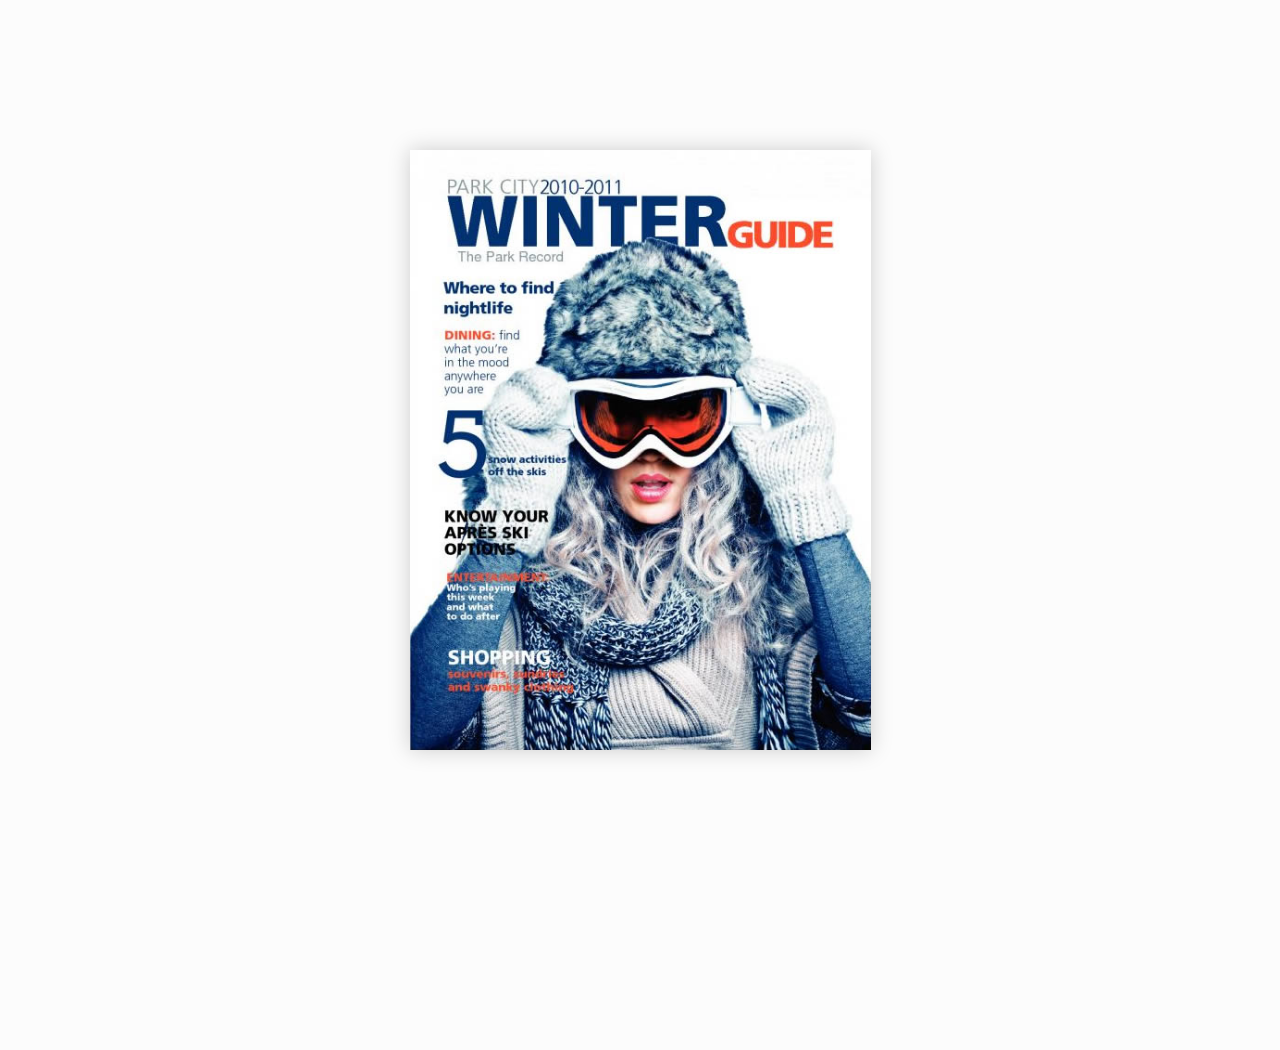
<file: js/turnjs4/samples/basic/index.html>
<!doctype html>
<!--[if lt IE 7 ]> <html lang="en" class="ie6"> <![endif]-->
<!--[if IE 7 ]>    <html lang="en" class="ie7"> <![endif]-->
<!--[if IE 8 ]>    <html lang="en" class="ie8"> <![endif]-->
<!--[if IE 9 ]>    <html lang="en" class="ie9"> <![endif]-->
<!--[if !IE]><!--> <html lang="en"> <!--<![endif]-->
<head>
<meta name="viewport" content="width = 1050, user-scalable = no" />
<script type="text/javascript" src="../../extras/jquery.min.1.7.js"></script>
<script type="text/javascript" src="../../extras/modernizr.2.5.3.min.js"></script>
</head>
<body>

<div class="flipbook-viewport">
	<div class="container">
		<div class="flipbook">
			<div style="background-image:url(pages/1.jpg)"></div>
			<div style="background-image:url(pages/2.jpg)"></div>
			<div style="background-image:url(pages/3.jpg)"></div>
			<div style="background-image:url(pages/4.jpg)"></div>
			<div style="background-image:url(pages/5.jpg)"></div>
			<div style="background-image:url(pages/6.jpg)"></div>
			<div style="background-image:url(pages/7.jpg)"></div>
			<div style="background-image:url(pages/8.jpg)"></div>
			<div style="background-image:url(pages/9.jpg)"></div>
			<div style="background-image:url(pages/10.jpg)"></div>
			<div style="background-image:url(pages/11.jpg)"></div>
			<div style="background-image:url(pages/12.jpg)"></div>
		</div>
	</div>
</div>


<script type="text/javascript">

function loadApp() {

	// Create the flipbook

	$('.flipbook').turn({
			// Width

			width:922,
			
			// Height

			height:600,

			// Elevation

			elevation: 50,
			
			// Enable gradients

			gradients: true,
			
			// Auto center this flipbook

			autoCenter: true

	});
}

// Load the HTML4 version if there's not CSS transform

yepnope({
	test : Modernizr.csstransforms,
	yep: ['../../lib/turn.js'],
	nope: ['../../lib/turn.html4.min.js'],
	both: ['css/basic.css'],
	complete: loadApp
});

</script>

</body>
</html>
</file>
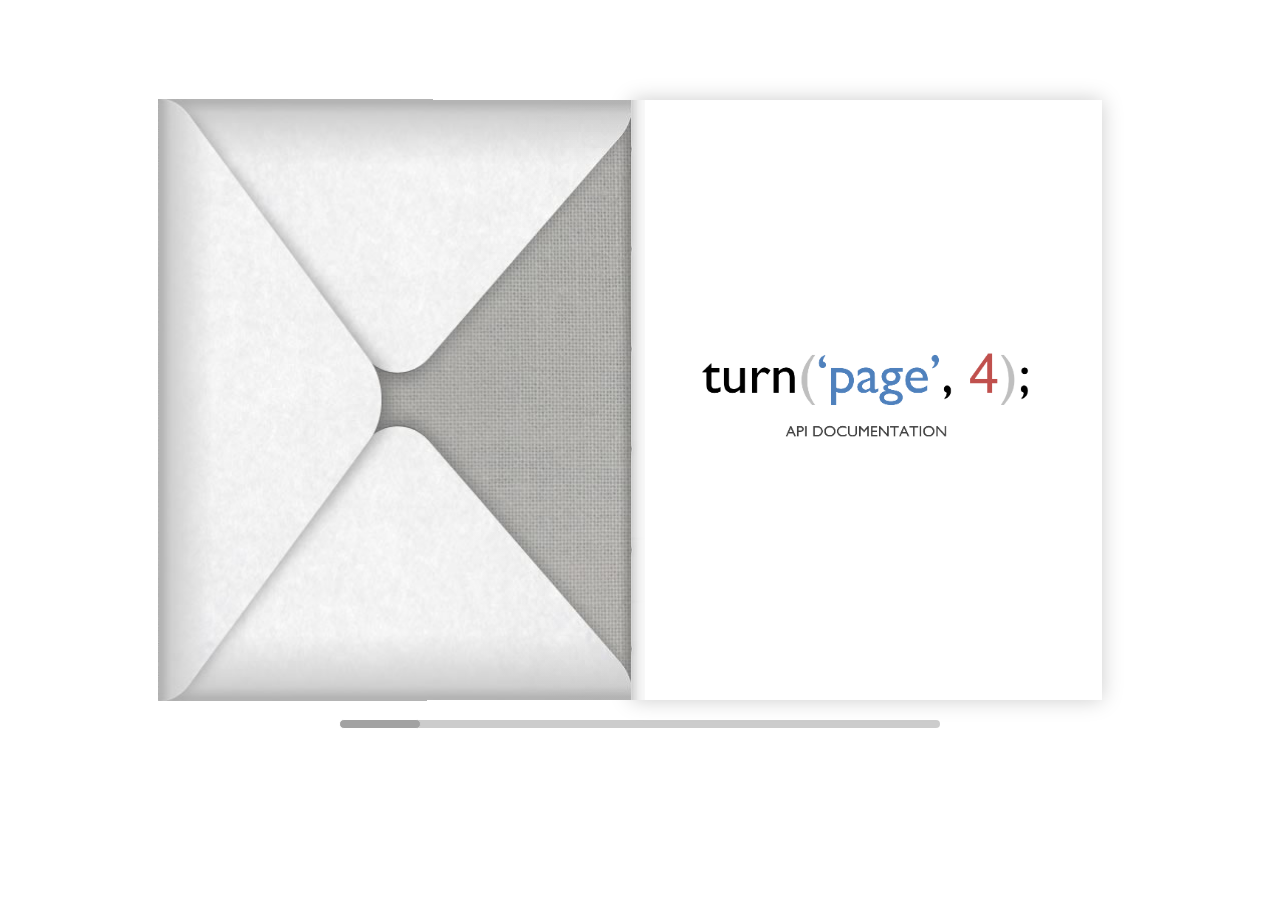
<file: js/turnjs4/samples/docs/index.html>
<!doctype html>
<!--[if lt IE 7 ]> <html lang="en" class="ie6"> <![endif]-->
<!--[if IE 7 ]>    <html lang="en" class="ie7"> <![endif]-->
<!--[if IE 8 ]>    <html lang="en" class="ie8"> <![endif]-->
<!--[if IE 9 ]>    <html lang="en" class="ie9"> <![endif]-->
<!--[if !IE]><!--> <html lang="en"> <!--<![endif]-->
<head>
<script type="text/javascript" src="../../extras/jquery.min.1.7.js"></script>
<script type="text/javascript" src="../../extras/jquery-ui-1.8.20.custom.min.js"></script>
<script type="text/javascript" src="../../extras/jquery.mousewheel.min.js"></script>
<script type="text/javascript" src="../../extras/modernizr.2.5.3.min.js"></script>
<script type="text/javascript" src="../../lib/hash.js"></script>

</head>
<body>

<div id="canvas">
	<div id="book-zoom">
		<div class="sample-docs">
			<div ignore="1" class="tabs"><div class="left">  </div> <div class="right"> </div></div>
			<div class="hard"></div>
			<div class="hard"></div>
			<div class="hard p29"></div>
			<div class="hard p30"></div>
		</div>
	</div>


	<div id="slider-bar" class="turnjs-slider">
		<div id="slider"></div>
	</div>
</div>


<script type="text/javascript">

function loadApp() {

	var flipbook = $('.sample-docs');

	// Check if the CSS was already loaded
	
	if (flipbook.width()==0 || flipbook.height()==0) {
		setTimeout(loadApp, 10);
		return;
	}

	// Mousewheel

	$('#book-zoom').mousewheel(function(event, delta, deltaX, deltaY) {

		var data = $(this).data(),
			step = 30,
			flipbook = $('.sample-docs'),
			actualPos = $('#slider').slider('value')*step;

		if (typeof(data.scrollX)==='undefined') {
			data.scrollX = actualPos;
			data.scrollPage = flipbook.turn('page');
		}

		data.scrollX = Math.min($( "#slider" ).slider('option', 'max')*step,
			Math.max(0, data.scrollX + deltaX));

		var actualView = Math.round(data.scrollX/step),
			page = Math.min(flipbook.turn('pages'), Math.max(1, actualView*2 - 2));

		if ($.inArray(data.scrollPage, flipbook.turn('view', page))==-1) {
			data.scrollPage = page;
			flipbook.turn('page', page);
		}

		if (data.scrollTimer)
			clearInterval(data.scrollTimer);
		
		data.scrollTimer = setTimeout(function(){
			data.scrollX = undefined;
			data.scrollPage = undefined;
			data.scrollTimer = undefined;
		}, 1000);

	});

	// Slider

	$( "#slider" ).slider({
		min: 1,
		max: 100,

		start: function(event, ui) {
			if (!window._thumbPreview) {
				_thumbPreview = $('<div />', {'class': 'thumbnail'}).html('<div></div>');
				setPreview(ui.value);
				_thumbPreview.appendTo($(ui.handle));
			} else
				setPreview(ui.value);

			moveBar(false);
		},

		slide: function(event, ui) {
			setPreview(ui.value);
		},

		stop: function() {
			if (window._thumbPreview)
				_thumbPreview.removeClass('show');
			
			$('.sample-docs').turn('page', Math.max(1, $(this).slider('value')*2 - 2));
		}
	});


	// URIs
	
	Hash.on('^page\/([0-9]*)$', {
		yep: function(path, parts) {
			var page = parts[1];

			if (page!==undefined) {
				if ($('.sample-docs').turn('is'))
					$('.sample-docs').turn('page', page);
			}

		},
		nop: function(path) {

			if ($('.sample-docs').turn('is'))
				$('.sample-docs').turn('page', 1);
		}
	});

	// Arrows

	$(document).keydown(function(e){

		var previous = 37, next = 39;

		switch (e.keyCode) {
			case previous:

				$('.sample-docs').turn('previous');

			break;
			case next:
				
				$('.sample-docs').turn('next');

			break;
		}

	});

	// Create the flipbook

	flipbook.turn({
		elevation: 50,
		acceleration: false,
		gradients: true,
		autoCenter: true,
		duration: 1000,
		pages: 30,
		when: {

		turning: function(e, page, view) {
			
			var book = $(this),
			currentPage = book.turn('page'),
			pages = book.turn('pages');
				
			if (currentPage>3 && currentPage<pages-3) {
				if (page==1) {
					book.turn('page', 2).turn('stop').turn('page', page);
					e.preventDefault();
					return;
				} else if (page==pages) {
					book.turn('page', pages-1).turn('stop').turn('page', page);
					e.preventDefault();
					return;
				}
			} else if (page>3 && page<pages-3) {
				if (currentPage==1) {
					book.turn('page', 2).turn('stop').turn('page', page);
					e.preventDefault();
					return;
				} else if (currentPage==pages) {
					book.turn('page', pages-1).turn('stop').turn('page', page);
					e.preventDefault();
					return;
				}
			}

			Hash.go('page/'+page).update();

			if (page==1 || page==pages)
				$('.sample-docs .tabs').hide();
			

		},

		turned: function(e, page, view) {

			var book = $(this);

			$('#slider').slider('value', getViewNumber(book, page));

			if (page!=1 && page!=book.turn('pages'))
				$('.sample-docs .tabs').fadeIn(500);
			else
				$('.sample-docs .tabs').hide();

			book.turn('center');
			updateTabs();

		},

		start: function(e, pageObj) {
	
			moveBar(true);

		},

		end: function(e, pageObj) {
		
			var book = $(this);

			setTimeout(function() {
				$('#slider').slider('value', getViewNumber(book));
			}, 1);

			moveBar(false);

		},

		missing: function (e, pages) {

			for (var i = 0; i < pages.length; i++)
				addPage(pages[i], $(this));

		}
	}
	}). turn('page', 2);


	$('#slider').slider('option', 'max', numberOfViews(flipbook));

	flipbook.addClass('animated');


	// Show canvas

	$('#canvas').css({visibility: 'visible'});
}

// Hide canvas

$('#canvas').css({visibility: 'hidden'});

yepnope({
	test: Modernizr.csstransforms,
	yep: ['../../lib/turn.min.js', 'css/jquery.ui.css'],
	nope: ['../../lib/turn.html4.min.js', 'css/jquery.ui.html4.css'],
	both: ['css/docs.css', 'js/docs.js'],
	complete: loadApp
});

</script>

</body>
</html>
</file>
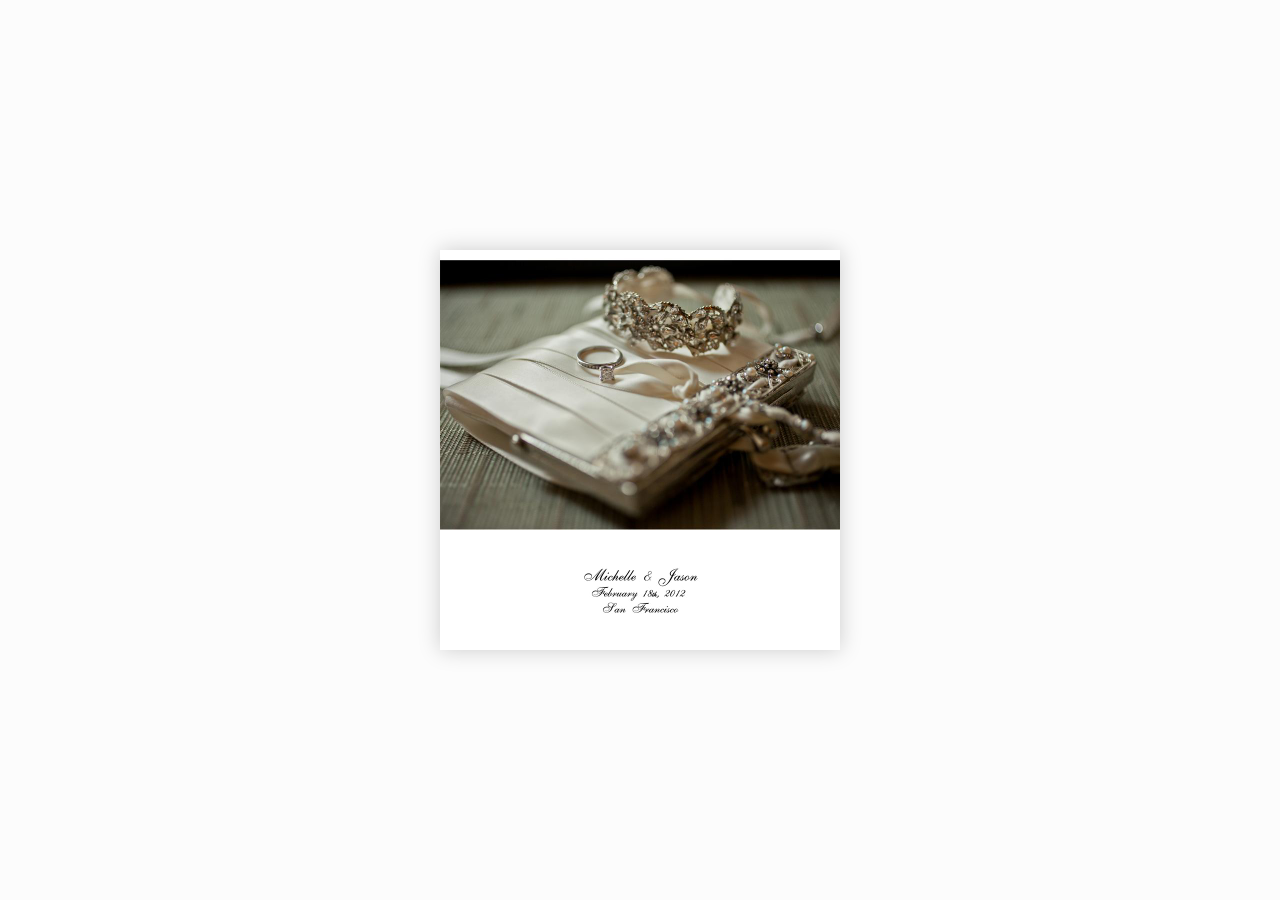
<file: js/turnjs4/samples/double-page/index.html>
<!doctype html>
<!--[if lt IE 7 ]> <html lang="en" class="ie6"> <![endif]-->
<!--[if IE 7 ]>    <html lang="en" class="ie7"> <![endif]-->
<!--[if IE 8 ]>    <html lang="en" class="ie8"> <![endif]-->
<!--[if IE 9 ]>    <html lang="en" class="ie9"> <![endif]-->
<!--[if !IE]><!--> <html lang="en"> <!--<![endif]-->
<head>
<meta name="viewport" content="width = 1050, user-scalable = no" />
<script type="text/javascript" src="../../extras/jquery.min.1.7.js"></script>
<script type="text/javascript" src="../../extras/modernizr.2.5.3.min.js"></script>
</head>
<body>

<div class="flipbook-viewport">
	<div class="container">
		<div class="flipbook">
			<div class="page" style="background-image:url(pages/1.jpg)"></div>
			<div class="double" style="background-image:url(pages/2.jpg)"></div>
			<div class="double" style="background-image:url(pages/3.jpg)"></div>
			<div class="double" style="background-image:url(pages/4.jpg)"></div>
			<div class="double" style="background-image:url(pages/5.jpg)"></div>
			<div class="double" style="background-image:url(pages/6.jpg)"></div>
			<div class="page" style="background-image:url(pages/7.jpg)"></div>
		</div>
	</div>
</div>


<script type="text/javascript">

function loadApp() {

	var flipbook = $('.flipbook');

 	// Check if the CSS was already loaded
	
	if (flipbook.width()==0 || flipbook.height()==0) {
		setTimeout(loadApp, 10);
		return;
	}

	$('.flipbook .double').scissor();

	// Create the flipbook

	$('.flipbook').turn({
			// Elevation

			elevation: 50,
			
			// Enable gradients

			gradients: true,
			
			// Auto center this flipbook

			autoCenter: true

	});
}

// Load the HTML4 version if there's not CSS transform

yepnope({
	test : Modernizr.csstransforms,
	yep: ['../../lib/turn.min.js'],
	nope: ['../../lib/turn.html4.min.js'],
	both: ['../../lib/scissor.min.js', 'css/double-page.css'],
	complete: loadApp
});

</script>

</body>
</html>
</file>
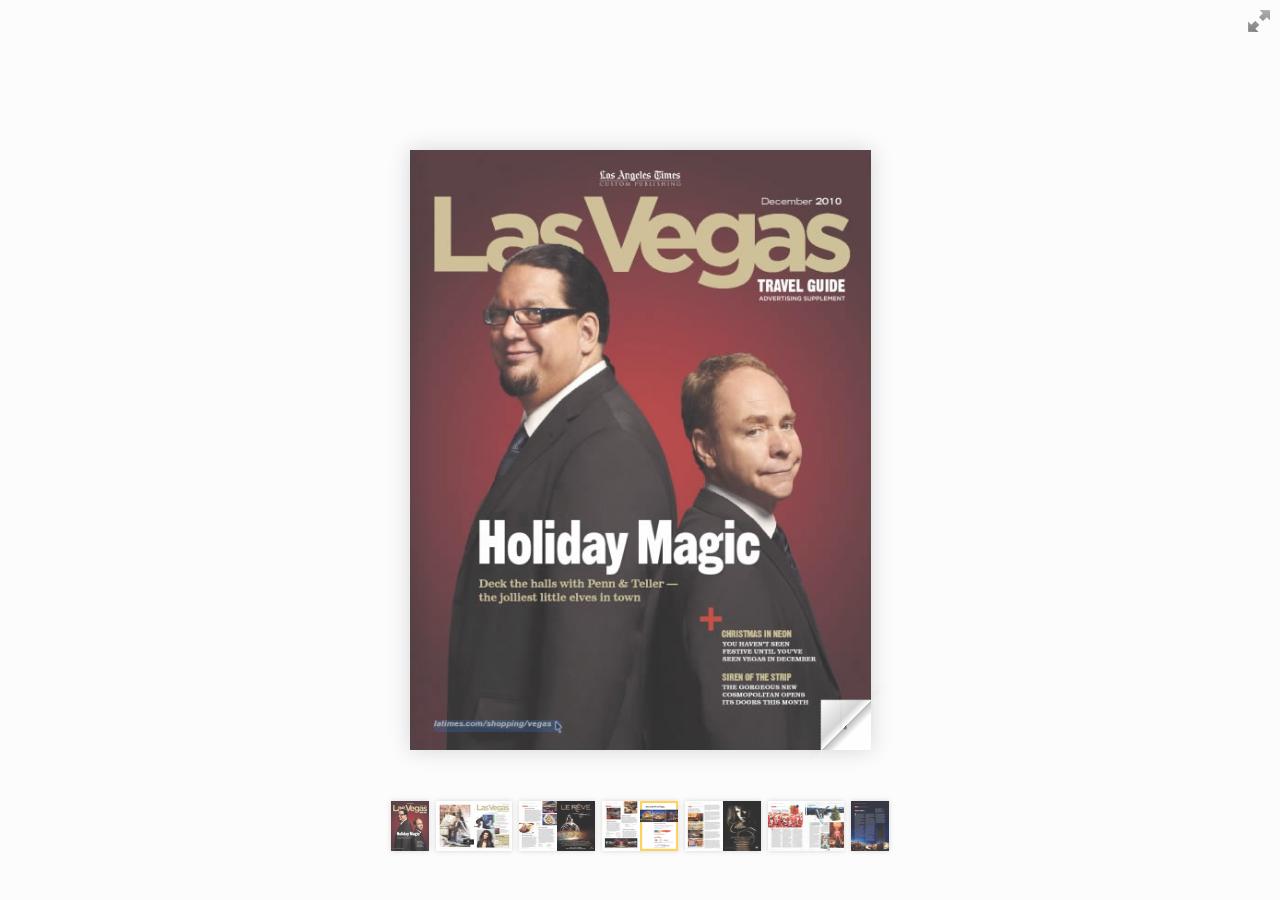
<file: js/turnjs4/samples/magazine/index.html>
<!doctype html>
<!--[if lt IE 7 ]> <html lang="en" class="ie6"> <![endif]-->
<!--[if IE 7 ]>    <html lang="en" class="ie7"> <![endif]-->
<!--[if IE 8 ]>    <html lang="en" class="ie8"> <![endif]-->
<!--[if IE 9 ]>    <html lang="en" class="ie9"> <![endif]-->
<!--[if !IE]><!--> <html lang="en"> <!--<![endif]-->
<head>
<title>Using turn.js and the new zoom feature</title>
<meta name="viewport" content="width = 1050, user-scalable = no" />
<script type="text/javascript" src="../../extras/jquery.min.1.7.js"></script>
<script type="text/javascript" src="../../extras/modernizr.2.5.3.min.js"></script>
<script type="text/javascript" src="../../lib/hash.js"></script>

</head>
<body>

<div id="canvas">

<div class="zoom-icon zoom-icon-in"></div>

<div class="magazine-viewport">
	<div class="container">
		<div class="magazine">
			<!-- Next button -->
			<div ignore="1" class="next-button"></div>
			<!-- Previous button -->
			<div ignore="1" class="previous-button"></div>
		</div>
	</div>
</div>

<!-- Thumbnails -->
<div class="thumbnails">
	<div>
		<ul>
			<li class="i">
				<img src="pages/1-thumb.jpg" width="76" height="100" class="page-1">
				<span>1</span>
			</li>
			<li class="d">
				<img src="pages/2-thumb.jpg" width="76" height="100" class="page-2">
				<img src="pages/3-thumb.jpg" width="76" height="100" class="page-3">
				<span>2-3</span>
			</li>
			<li class="d">
				<img src="pages/4-thumb.jpg" width="76" height="100" class="page-4">
				<img src="pages/5-thumb.jpg" width="76" height="100" class="page-5">
				<span>4-5</span>
			</li>
			<li class="d">
				<img src="pages/6-thumb.jpg" width="76" height="100" class="page-6">
				<img src="pages/7-thumb.jpg" width="76" height="100" class="page-7">
				<span>6-7</span>
			</li>
			<li class="d">
				<img src="pages/8-thumb.jpg" width="76" height="100" class="page-8">
				<img src="pages/9-thumb.jpg" width="76" height="100" class="page-9">
				<span>8-9</span>
			</li>
			<li class="d">
				<img src="pages/10-thumb.jpg" width="76" height="100" class="page-10">
				<img src="pages/11-thumb.jpg" width="76" height="100" class="page-11">
				<span>10-11</span>
			</li>
			<li class="i">
				<img src="pages/12-thumb.jpg" width="76" height="100" class="page-12">
				<span>12</span>
			</li>
		<ul>
	<div>	
</div>
</div>

<script type="text/javascript">

function loadApp() {

 	$('#canvas').fadeIn(1000);

 	var flipbook = $('.magazine');

 	// Check if the CSS was already loaded
	
	if (flipbook.width()==0 || flipbook.height()==0) {
		setTimeout(loadApp, 10);
		return;
	}
	
	// Create the flipbook

	flipbook.turn({
			
			// Magazine width

			width: 922,

			// Magazine height

			height: 600,

			// Duration in millisecond

			duration: 1000,

			// Hardware acceleration

			acceleration: !isChrome(),

			// Enables gradients

			gradients: true,
			
			// Auto center this flipbook

			autoCenter: true,

			// Elevation from the edge of the flipbook when turning a page

			elevation: 50,

			// The number of pages

			pages: 12,

			// Events

			when: {
				turning: function(event, page, view) {
					
					var book = $(this),
					currentPage = book.turn('page'),
					pages = book.turn('pages');
			
					// Update the current URI

					Hash.go('page/' + page).update();

					// Show and hide navigation buttons

					disableControls(page);
					

					$('.thumbnails .page-'+currentPage).
						parent().
						removeClass('current');

					$('.thumbnails .page-'+page).
						parent().
						addClass('current');



				},

				turned: function(event, page, view) {

					disableControls(page);

					$(this).turn('center');

					if (page==1) { 
						$(this).turn('peel', 'br');
					}

				},

				missing: function (event, pages) {

					// Add pages that aren't in the magazine

					for (var i = 0; i < pages.length; i++)
						addPage(pages[i], $(this));

				}
			}

	});

	// Zoom.js

	$('.magazine-viewport').zoom({
		flipbook: $('.magazine'),

		max: function() { 
			
			return largeMagazineWidth()/$('.magazine').width();

		}, 

		when: {

			swipeLeft: function() {

				$(this).zoom('flipbook').turn('next');

			},

			swipeRight: function() {
				
				$(this).zoom('flipbook').turn('previous');

			},

			resize: function(event, scale, page, pageElement) {

				if (scale==1)
					loadSmallPage(page, pageElement);
				else
					loadLargePage(page, pageElement);

			},

			zoomIn: function () {

				$('.thumbnails').hide();
				$('.made').hide();
				$('.magazine').removeClass('animated').addClass('zoom-in');
				$('.zoom-icon').removeClass('zoom-icon-in').addClass('zoom-icon-out');
				
				if (!window.escTip && !$.isTouch) {
					escTip = true;

					$('<div />', {'class': 'exit-message'}).
						html('<div>Press ESC to exit</div>').
							appendTo($('body')).
							delay(2000).
							animate({opacity:0}, 500, function() {
								$(this).remove();
							});
				}
			},

			zoomOut: function () {

				$('.exit-message').hide();
				$('.thumbnails').fadeIn();
				$('.made').fadeIn();
				$('.zoom-icon').removeClass('zoom-icon-out').addClass('zoom-icon-in');

				setTimeout(function(){
					$('.magazine').addClass('animated').removeClass('zoom-in');
					resizeViewport();
				}, 0);

			}
		}
	});

	// Zoom event

	if ($.isTouch)
		$('.magazine-viewport').bind('zoom.doubleTap', zoomTo);
	else
		$('.magazine-viewport').bind('zoom.tap', zoomTo);


	// Using arrow keys to turn the page

	$(document).keydown(function(e){

		var previous = 37, next = 39, esc = 27;

		switch (e.keyCode) {
			case previous:

				// left arrow
				$('.magazine').turn('previous');
				e.preventDefault();

			break;
			case next:

				//right arrow
				$('.magazine').turn('next');
				e.preventDefault();

			break;
			case esc:
				
				$('.magazine-viewport').zoom('zoomOut');	
				e.preventDefault();

			break;
		}
	});

	// URIs - Format #/page/1 

	Hash.on('^page\/([0-9]*)$', {
		yep: function(path, parts) {
			var page = parts[1];

			if (page!==undefined) {
				if ($('.magazine').turn('is'))
					$('.magazine').turn('page', page);
			}

		},
		nop: function(path) {

			if ($('.magazine').turn('is'))
				$('.magazine').turn('page', 1);
		}
	});


	$(window).resize(function() {
		resizeViewport();
	}).bind('orientationchange', function() {
		resizeViewport();
	});

	// Events for thumbnails

	$('.thumbnails').click(function(event) {
		
		var page;

		if (event.target && (page=/page-([0-9]+)/.exec($(event.target).attr('class'))) ) {
		
			$('.magazine').turn('page', page[1]);
		}
	});

	$('.thumbnails li').
		bind($.mouseEvents.over, function() {
			
			$(this).addClass('thumb-hover');

		}).bind($.mouseEvents.out, function() {
			
			$(this).removeClass('thumb-hover');

		});

	if ($.isTouch) {
	
		$('.thumbnails').
			addClass('thumbanils-touch').
			bind($.mouseEvents.move, function(event) {
				event.preventDefault();
			});

	} else {

		$('.thumbnails ul').mouseover(function() {

			$('.thumbnails').addClass('thumbnails-hover');

		}).mousedown(function() {

			return false;

		}).mouseout(function() {

			$('.thumbnails').removeClass('thumbnails-hover');

		});

	}


	// Regions

	if ($.isTouch) {
		$('.magazine').bind('touchstart', regionClick);
	} else {
		$('.magazine').click(regionClick);
	}

	// Events for the next button

	$('.next-button').bind($.mouseEvents.over, function() {
		
		$(this).addClass('next-button-hover');

	}).bind($.mouseEvents.out, function() {
		
		$(this).removeClass('next-button-hover');

	}).bind($.mouseEvents.down, function() {
		
		$(this).addClass('next-button-down');

	}).bind($.mouseEvents.up, function() {
		
		$(this).removeClass('next-button-down');

	}).click(function() {
		
		$('.magazine').turn('next');

	});

	// Events for the next button
	
	$('.previous-button').bind($.mouseEvents.over, function() {
		
		$(this).addClass('previous-button-hover');

	}).bind($.mouseEvents.out, function() {
		
		$(this).removeClass('previous-button-hover');

	}).bind($.mouseEvents.down, function() {
		
		$(this).addClass('previous-button-down');

	}).bind($.mouseEvents.up, function() {
		
		$(this).removeClass('previous-button-down');

	}).click(function() {
		
		$('.magazine').turn('previous');

	});


	resizeViewport();

	$('.magazine').addClass('animated');

}

// Zoom icon

 $('.zoom-icon').bind('mouseover', function() { 
 	
 	if ($(this).hasClass('zoom-icon-in'))
 		$(this).addClass('zoom-icon-in-hover');

 	if ($(this).hasClass('zoom-icon-out'))
 		$(this).addClass('zoom-icon-out-hover');
 
 }).bind('mouseout', function() { 
 	
 	 if ($(this).hasClass('zoom-icon-in'))
 		$(this).removeClass('zoom-icon-in-hover');
 	
 	if ($(this).hasClass('zoom-icon-out'))
 		$(this).removeClass('zoom-icon-out-hover');

 }).bind('click', function() {

 	if ($(this).hasClass('zoom-icon-in'))
 		$('.magazine-viewport').zoom('zoomIn');
 	else if ($(this).hasClass('zoom-icon-out'))	
		$('.magazine-viewport').zoom('zoomOut');

 });

 $('#canvas').hide();


// Load the HTML4 version if there's not CSS transform

yepnope({
	test : Modernizr.csstransforms,
	yep: ['../../lib/turn.js'],
	nope: ['../../lib/turn.html4.min.js'],
	both: ['../../lib/zoom.min.js', 'js/magazine.js', 'css/magazine.css'],
	complete: loadApp
});

</script>

</body>
</html>
</file>
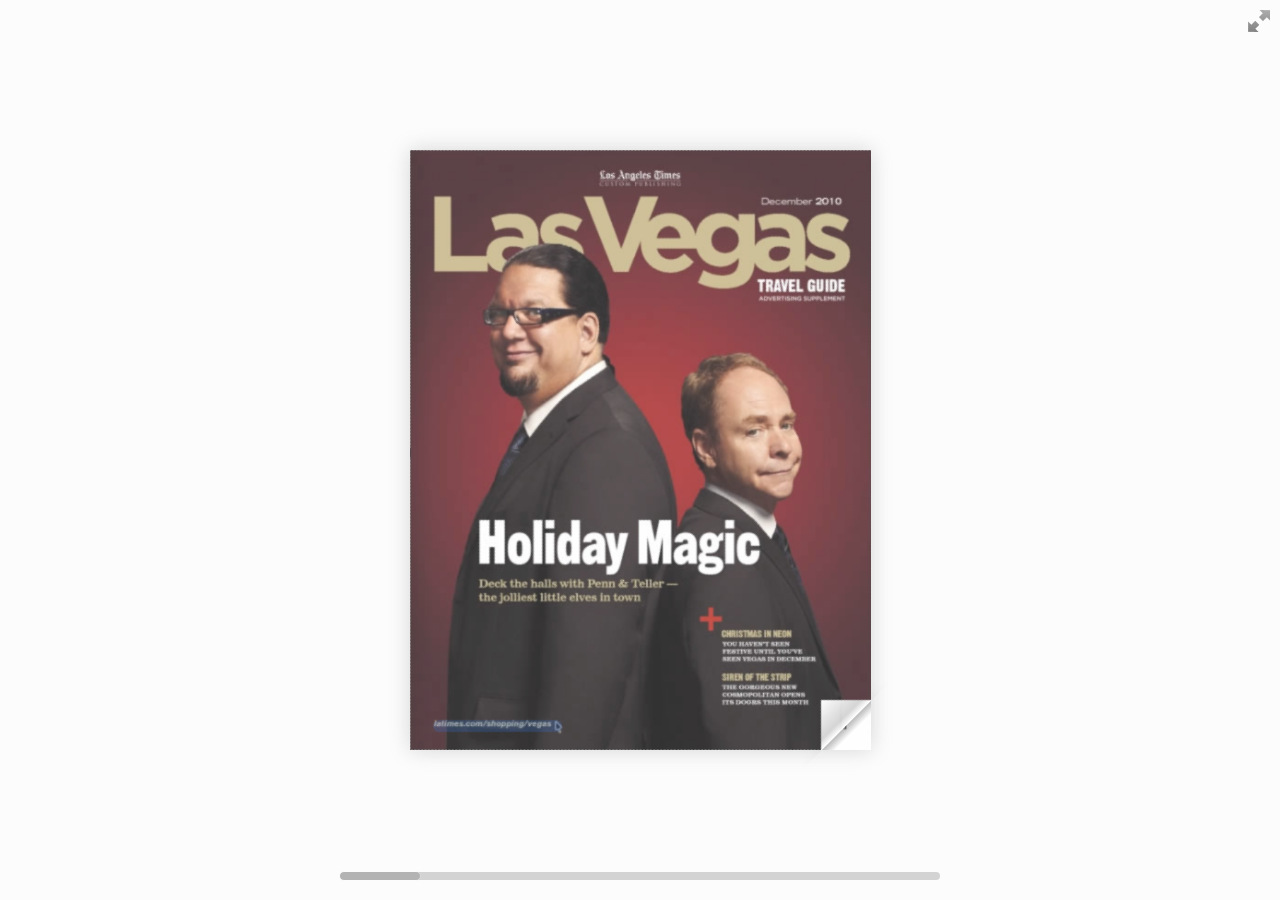
<file: js/turnjs4/samples/magazine/slider.html>
<!doctype html>
<html lang="en">
<head>
<title>Using turn.js and the new zoom feature</title>
<meta name="viewport" content="width = 1050, user-scalable = no" />
<link rel="icon" type="image/png" href="../../pics/favicon.png" />
<script type="text/javascript" src="../../extras/jquery.min.1.7.js"></script>
<script type="text/javascript" src="../../extras/jquery-ui-1.8.20.custom.min.js"></script>
<script type="text/javascript" src="../../extras/modernizr.2.5.3.min.js"></script>
<script type="text/javascript" src="../../lib/hash.js"></script>
</head>
<body>

<div id="canvas">

<div class="zoom-icon zoom-icon-in"></div>

<div class="magazine-viewport">
	<div class="container">
		<div class="magazine">
			<!-- Next button -->
			<div ignore="1" class="next-button"></div>
			<!-- Previous button -->
			<div ignore="1" class="previous-button"></div>
		</div>
	</div>
	<div class="bottom">
		<div id="slider-bar" class="turnjs-slider">
			<div id="slider"></div>
		</div>
	</div>
</div>

<script type="text/javascript">

function loadApp() {

 	$('#canvas').fadeIn(1000);

 	var flipbook = $('.magazine');

 	// Check if the CSS was already loaded
	
	if (flipbook.width()==0 || flipbook.height()==0) {
		setTimeout(loadApp, 10);
		return;
	}
	
	// Create the flipbook

	flipbook.turn({
			
			// Magazine width

			width: 922,

			// Magazine height

			height: 600,

			// Duration in millisecond

			duration: 1000,

			// Enables gradients

			gradients: true,
			
			// Auto center this flipbook

			autoCenter: true,

			// Elevation from the edge of the flipbook when turning a page

			elevation: 50,

			// The number of pages

			pages: 12,

			// Events

			when: {
				turning: function(event, page, view) {
					
					var book = $(this),
					currentPage = book.turn('page'),
					pages = book.turn('pages');
			
					// Update the current URI

					Hash.go('page/' + page).update();

					// Show and hide navigation buttons

					disableControls(page);

				},

				turned: function(event, page, view) {

					disableControls(page);

					$(this).turn('center');

					$('#slider').slider('value', getViewNumber($(this), page));

					if (page==1) { 
						$(this).turn('peel', 'br');
					}

				},

				missing: function (event, pages) {

					// Add pages that aren't in the magazine

					for (var i = 0; i < pages.length; i++)
						addPage(pages[i], $(this));

				}
			}

	});

	// Zoom.js

	$('.magazine-viewport').zoom({
		flipbook: $('.magazine'),

		max: function() { 
			
			return largeMagazineWidth()/$('.magazine').width();

		}, 

		when: {
			swipeLeft: function() {

				$(this).zoom('flipbook').turn('next');

			},

			swipeRight: function() {
				
				$(this).zoom('flipbook').turn('previous');

			},

			resize: function(event, scale, page, pageElement) {

				if (scale==1)
					loadSmallPage(page, pageElement);
				else
					loadLargePage(page, pageElement);

			},

			zoomIn: function () {

				$('#slider-bar').hide();
				$('.made').hide();
				$('.magazine').removeClass('animated').addClass('zoom-in');
				$('.zoom-icon').removeClass('zoom-icon-in').addClass('zoom-icon-out');
				
				if (!window.escTip && !$.isTouch) {
					escTip = true;

					$('<div />', {'class': 'exit-message'}).
						html('<div>Press ESC to exit</div>').
							appendTo($('body')).
							delay(2000).
							animate({opacity:0}, 500, function() {
								$(this).remove();
							});
				}
			},

			zoomOut: function () {

				$('#slider-bar').fadeIn();
				$('.exit-message').hide();
				$('.made').fadeIn();
				$('.zoom-icon').removeClass('zoom-icon-out').addClass('zoom-icon-in');

				setTimeout(function(){
					$('.magazine').addClass('animated').removeClass('zoom-in');
					resizeViewport();
				}, 0);

			}
		}
	});

	// Zoom event

	if ($.isTouch)
		$('.magazine-viewport').bind('zoom.doubleTap', zoomTo);
	else
		$('.magazine-viewport').bind('zoom.tap', zoomTo);


	// Using arrow keys to turn the page

	$(document).keydown(function(e){

		var previous = 37, next = 39, esc = 27;

		switch (e.keyCode) {
			case previous:

				// left arrow
				$('.magazine').turn('previous');
				e.preventDefault();

			break;
			case next:

				//right arrow
				$('.magazine').turn('next');
				e.preventDefault();

			break;
			case esc:
				
				$('.magazine-viewport').zoom('zoomOut');	
				e.preventDefault();

			break;
		}
	});

	// URIs - Format #/page/1 

	Hash.on('^page\/([0-9]*)$', {
		yep: function(path, parts) {
			var page = parts[1];

			if (page!==undefined) {
				if ($('.magazine').turn('is'))
					$('.magazine').turn('page', page);
			}

		},
		nop: function(path) {

			if ($('.magazine').turn('is'))
				$('.magazine').turn('page', 1);
		}
	});


	$(window).resize(function() {
		resizeViewport();
	}).bind('orientationchange', function() {
		resizeViewport();
	});

	// Regions

	if ($.isTouch) {
		$('.magazine').bind('touchstart', regionClick);
	} else {
		$('.magazine').click(regionClick);
	}

	// Events for the next button

	$('.next-button').bind($.mouseEvents.over, function() {
		
		$(this).addClass('next-button-hover');

	}).bind($.mouseEvents.out, function() {
		
		$(this).removeClass('next-button-hover');

	}).bind($.mouseEvents.down, function() {
		
		$(this).addClass('next-button-down');

	}).bind($.mouseEvents.up, function() {
		
		$(this).removeClass('next-button-down');

	}).click(function() {
		
		$('.magazine').turn('next');

	});

	// Events for the next button
	
	$('.previous-button').bind($.mouseEvents.over, function() {
		
		$(this).addClass('previous-button-hover');

	}).bind($.mouseEvents.out, function() {
		
		$(this).removeClass('previous-button-hover');

	}).bind($.mouseEvents.down, function() {
		
		$(this).addClass('previous-button-down');

	}).bind($.mouseEvents.up, function() {
		
		$(this).removeClass('previous-button-down');

	}).click(function() {
		
		$('.magazine').turn('previous');

	});


	// Slider

	$( "#slider" ).slider({
		min: 1,
		max: numberOfViews(flipbook),

		start: function(event, ui) {

			if (!window._thumbPreview) {
				_thumbPreview = $('<div />', {'class': 'thumbnail'}).html('<div></div>');
				setPreview(ui.value);
				_thumbPreview.appendTo($(ui.handle));
			} else
				setPreview(ui.value);

			moveBar(false);

		},

		slide: function(event, ui) {

			setPreview(ui.value);

		},

		stop: function() {

			if (window._thumbPreview)
				_thumbPreview.removeClass('show');
			
			$('.magazine').turn('page', Math.max(1, $(this).slider('value')*2 - 2));

		}
	});

	resizeViewport();

	$('.magazine').addClass('animated');

}

// Zoom icon

 $('.zoom-icon').bind('mouseover', function() { 
 	
 	if ($(this).hasClass('zoom-icon-in'))
 		$(this).addClass('zoom-icon-in-hover');

 	if ($(this).hasClass('zoom-icon-out'))
 		$(this).addClass('zoom-icon-out-hover');
 
 }).bind('mouseout', function() { 
 	
 	 if ($(this).hasClass('zoom-icon-in'))
 		$(this).removeClass('zoom-icon-in-hover');
 	
 	if ($(this).hasClass('zoom-icon-out'))
 		$(this).removeClass('zoom-icon-out-hover');

 }).bind('click', function() {

 	if ($(this).hasClass('zoom-icon-in'))
 		$('.magazine-viewport').zoom('zoomIn');
 	else if ($(this).hasClass('zoom-icon-out'))	
		$('.magazine-viewport').zoom('zoomOut');

 });

 $('#canvas').hide();


// Load the HTML4 version if there's not CSS transform

yepnope({
	test : Modernizr.csstransforms,
	yep: ['../../lib/turn.min.js'],
	nope: ['../../lib/turn.html4.min.js', 'css/jquery.ui.html4.css'],
	both: ['../../lib/zoom.min.js', 'css/jquery.ui.css', 'js/magazine.js', 'css/magazine.css'],
	complete: loadApp
});

</script>

</body>
</html>
</file>
